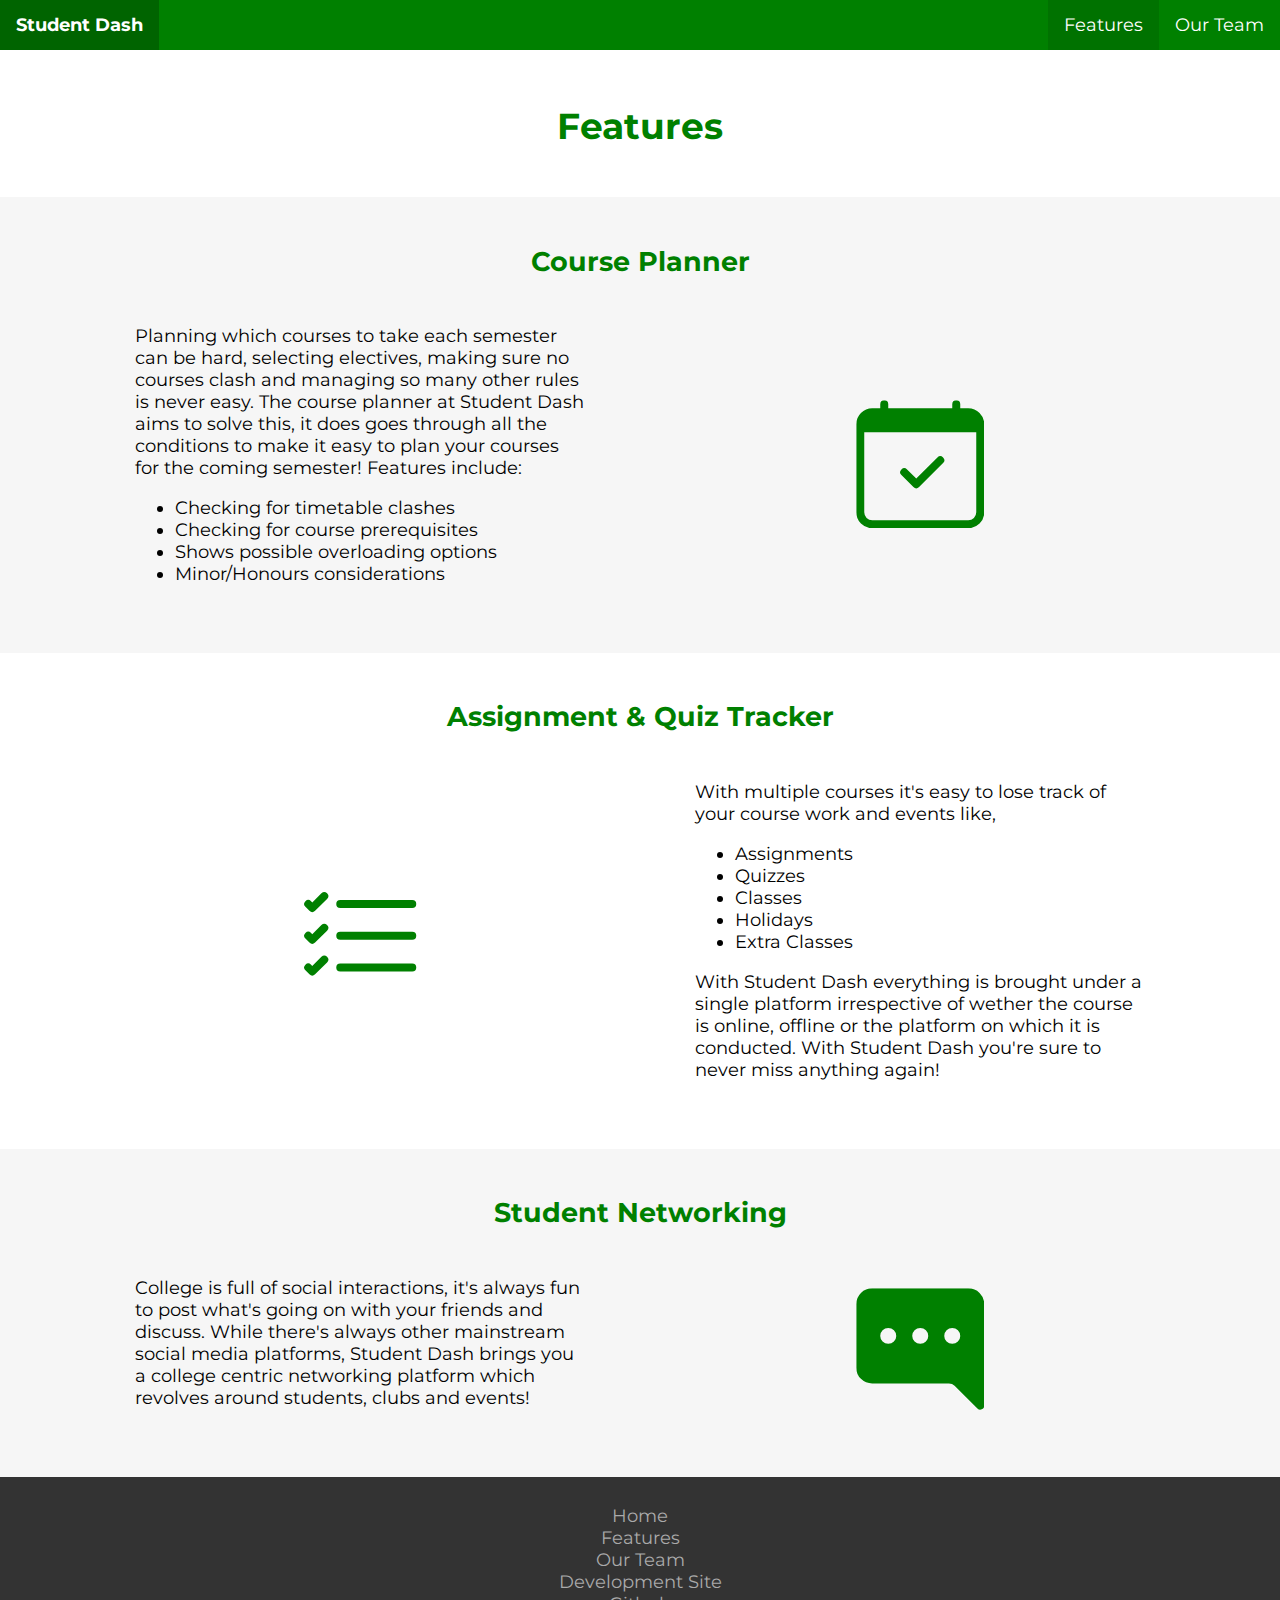
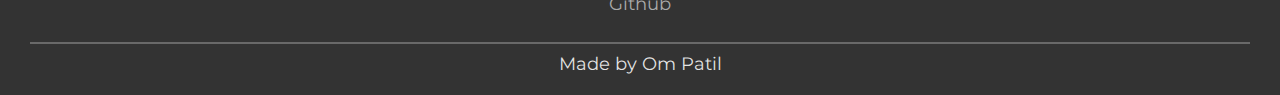
<file: features.html>
<!DOCTYPE html>
<html>
<head>
	<meta charset="utf-8">
	<title>Features | Student Dash</title>
	<link rel="stylesheet" type="text/css" href="styles.css">
	<link rel="preconnect" href="https://fonts.googleapis.com">
	<link rel="preconnect" href="https://fonts.gstatic.com" crossorigin>
	<link href="https://fonts.googleapis.com/css2?family=Montserrat:wght@400;700&display=swap" rel="stylesheet">
</head>
<body>
	<div class="nav">
		<div>
			<ul>
				<li><a class="name" href="index.html">Student Dash</a></li>
			</ul>	
		</div>
		<div>
			<ul>
				<li><a class="active" href="features.html">Features</a></li>
				<li><a href="team.html">Our Team</a></li>
			</ul>	
		</div>
	</div>
	<div class="psuedo-poster"></div>
	<div class="content">
		<div class="module-container">
			<div class="module-title">
				<h1>Features</h1>
			</div>
		</div>
		<div class="module-container">
			<div class="module-title">
				<h2>Course Planner</h2>
			</div>
			<div class="flex-container">
				<div class="module-half text-module">
					<p>Planning which courses to take each semester can be hard, selecting electives, making sure no courses clash and managing so many other rules is never easy. The course planner at Student Dash aims to solve this, it does goes through all the conditions to make it easy to plan your courses for the coming semester! Features include:</p>
					<ul>
						<li>Checking for timetable clashes</li>
						<li>Checking for course prerequisites</li>
						<li>Shows possible overloading options</li>
						<li>Minor/Honours considerations</li>
					</ul>
				</div>
				<div class="module-icon module-half">
					<img src="img/calendar-check.svg">
				</div>
			</div>
		</div>
		<div class="module-container">
			<div class="module-title">
				<h2>Assignment & Quiz Tracker</h2>
			</div>
			<div class="flex-container">
				<div class="module-icon module-half">
					<img src="img/list-check.svg">
				</div>
				<div class="module-half text-module">
					<p>With multiple courses it's easy to lose track of your course work and events like,</p>
					<ul>
						<li>Assignments</li>
						<li>Quizzes</li>
						<li>Classes</li>
						<li>Holidays</li>
						<li>Extra Classes</li>
					</ul>
					<p>With Student Dash everything is brought under a single platform irrespective of wether the course is online, offline or the platform on which it is conducted. With Student Dash you're sure to never miss anything again!</p>
				</div>
			</div>
		</div>
		<div class="module-container">
			<div class="module-title">
				<h2>Student Networking</h2>
			</div>
			<div class="flex-container">
				<div class="module-half text-module">
					<p>College is full of social interactions, it's always fun to post what's going on with your friends and discuss. While there's always other mainstream social media platforms, Student Dash brings you a college centric networking platform which revolves around students, clubs and events!</p>
				</div>
				<div class="module-icon module-half">
					<img src="img/chat-right-dots-fill.svg">
				</div>
			</div>
		</div>
	</div>
	<div class="footer">
		<div class="flex-container">
			<div class="footer-col">
				<ul class="unstyled-list">
					<li><a href="index.html">Home</a></li>
					<li><a href="features.html">Features</a></li>
					<li><a href="team.html">Our Team</a></li>
					<li><a href="https://karthikmurakonda.github.io/index.html">Development Site</a></li>
					<li><a href="https://github.com/ModernOctave/SSL-git">Github</a></li>
				</ul>
			</div>
		</div>
		<hr>
		Made by Om Patil
	</div>
</body>
</html>
</file>
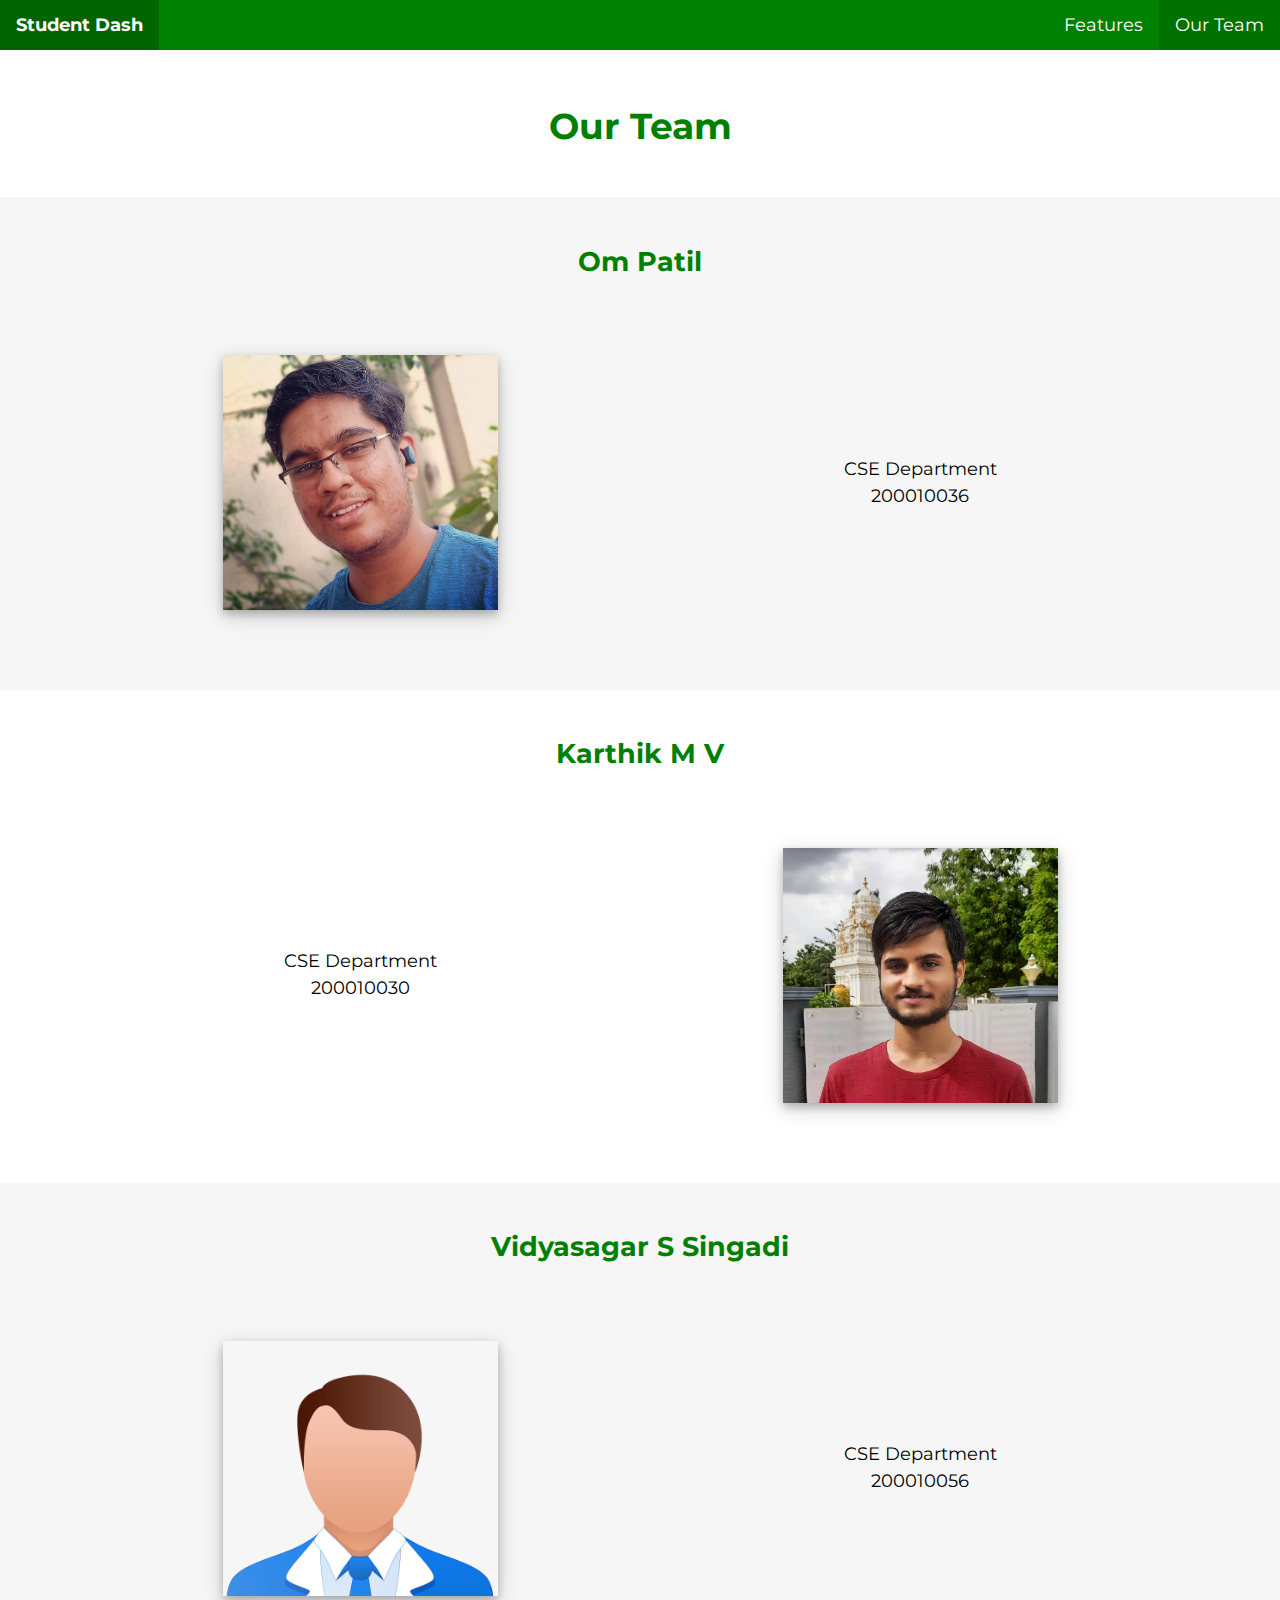
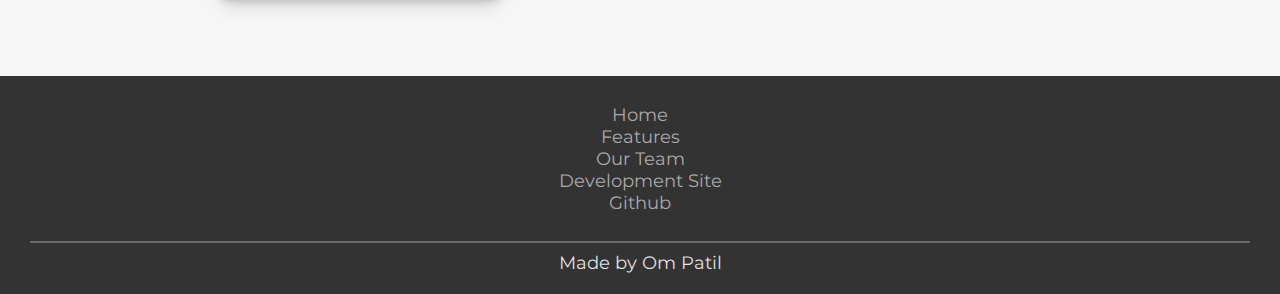
<file: team.html>
<!DOCTYPE html>
<html>
<head>
	<meta charset="utf-8">
	<title>Team | Student Dash</title>
	<link rel="stylesheet" type="text/css" href="styles.css">
	<link rel="preconnect" href="https://fonts.googleapis.com">
	<link rel="preconnect" href="https://fonts.gstatic.com" crossorigin>
	<link href="https://fonts.googleapis.com/css2?family=Montserrat:wght@400;700&display=swap" rel="stylesheet">
</head>
<body>
	<div class="nav">
		<div>
			<ul>
				<li><a class="name" href="index.html">Student Dash</a></li>
			</ul>	
		</div>
		<div>
			<ul>
				<li><a href="features.html">Features</a></li>
				<li><a class="active" href="team.html">Our Team</a></li>
			</ul>	
		</div>
	</div>
	<div class="psuedo-poster"></div>
	<div class="content">
		<div class="module-container">
			<div class="module-title">
				<h1>Our Team</h1>
			</div>
		</div>
		<div class="module-container">
			<div class="module-title">
				<h2>Om Patil</h2>
			</div>
			<div class="flex-container">
				<div class="module-half">
					<div class="team-pic">
						<img src="img/OmPatil.jpg">
					</div>
				</div>
				<div class="module-half text-module">
					<div class="center">
						CSE Department<br>
						200010036
					</div>
				</div>
			</div>
		</div>
		<div class="module-container">
			<div class="module-title">
				<h2>Karthik M V</h2>
			</div>
			<div class="flex-container">
				<div class="module-half text-module">
					<div class="center">
						CSE Department<br>
						200010030
					</div>
				</div>
				<div class="module-half">
					<div class="team-pic">
						<img src="img/Karthik.jpg">
					</div>
				</div>
			</div>
		</div>
		<div class="module-container">
			<div class="module-title">
				<h2>Vidyasagar S Singadi</h2>
			</div>
			<div class="flex-container">
				<div class="module-half">
					<div class="team-pic">
						<img src="img/vidyasagar.png">
					</div>
				</div>
				<div class="module-half text-module">
					<div class="center">
						CSE Department<br>
						200010056
					</div>
				</div>
			</div>
		</div>
	</div>
	<div class="footer">
		<div class="flex-container">
			<div class="footer-col">
				<ul class="unstyled-list">
					<li><a href="index.html">Home</a></li>
					<li><a href="features.html">Features</a></li>
					<li><a href="team.html">Our Team</a></li>
					<li><a href="https://karthikmurakonda.github.io/index.html">Development Site</a></li>
					<li><a href="https://github.com/ModernOctave/SSL-git">Github</a></li>
				</ul>
			</div>
		</div>
		<hr>
		Made by Om Patil
	</div>
</body>
</html>
</file>
<file: styles.css>
:root {
	--main: #008000;
	--dark: #006400;
}

body {
	margin: 0px;
	font-family: 'Montserrat', sans-serif;
	font-size: 18px;
}

.name {
	font-weight: bold;
}

.downward-gradient {
	background-image: linear-gradient(to bottom, #00000000, #000000ff);
}

.poster {
	position: relative;
	top: 0px;
	left: 0px;
	width: 100%;
	z-index: -1;
}

img.poster-arrow {
	height: 2em;
	margin-left: auto;
	margin-right: auto;
	display: block;
	position: absolute;
	bottom: 0px;
	left: calc(50% - 1em);
	filter: invert(100%) sepia(0%) saturate(7482%) hue-rotate(72deg) brightness(99%) contrast(99%);
}

div.poster-arrow {
	width: 100%;
	position: absolute;
	bottom: 0px;
	height: 4em;
	vertical-align: bottom;
}

.poster-text {
	color: white;
	background-color: #000000c8;
	position: absolute;
	top: 50%;
	left: 50%;
	transform: translate(-50%, -50%);
	padding: 20px 40px;
	border-radius: 5px;
	text-align: center;
}

.poster-text h1 {
	margin-bottom: 3px;
}

.poster-img {
	width: 100%;
	height: calc(100vh);
	object-fit: cover;
	display: block;
}

.poster-shadow {
	width: 100%;
	height: 0%;
	position: absolute;
	bottom: 2em;
	box-shadow: 0 2px 7px #000000
}

.content {
	padding: 0px 0px 0px 0px;
}

.module-container {
	padding: 25px 45px 25px 45px;
}

.module-title {
	text-align: center;
	color: var(--main);
}

.flex-container {
	display: flex;
	flex-flow: row wrap;
	justify-content: center;
}

.module-cards img {
	display: block;
	width: 100%;
	height: 200px;
	object-fit: cover;
}

.module-cards {
	height: 255px;
	width: 275px;
	box-shadow: 0 4px 8px 0 rgba(0, 0, 0, 0.2), 0 6px 20px 0 rgba(0, 0, 0, 0.19);
	text-align: center;
	margin: 25px;
}

.module-image-description {
	padding: 15px;
	line-height: 25px;
}

textarea {
	resize: none;
}

.purple {
	color: white;
	background-color: purple;
}

.module-half {
	margin: 25px;
	padding: 30px;
	width: 450px;
	position: relative;
}

.box-shadow {
	box-shadow: 0 4px 8px 0 rgba(0, 0, 0, 0.2), 0 6px 20px 0 rgba(0, 0, 0, 0.19);
}

.module-icon {
	text-align: center;
	box-shadow: none;
}

.module-icon img {
	width: 25%;
	position: absolute;
	transform: translate(-50%, -50%);
	top: 50%;
	left: 50%;
	filter: invert(21%) sepia(87%) saturate(5877%) hue-rotate(119deg) brightness(96%) contrast(103%);
}

form.contact-us {
	line-height: 1.4;
}

form.contact-us input {
	margin: 5px;
}

.button {
	padding: 10px 15px;
	border: none;
	background-color: white;
	color: black;
	text-align: center;
	text-decoration: none;
	cursor: pointer;
	margin: auto;
}

.full-width {
	width: 100%;
}

.footer {
	background-color: #333333;
	padding: 10px 30px 20px 30px;
	color: #efefefef;
	text-align: center;
}

.footer-col {
	width: 25%;
}

.unstyled-list {
	list-style: none;
	padding-left: 0px;
	align-self: center;
}

.footer a {
	text-decoration: none;
	color: #aaaaaa;
}

.footer a:hover {
	color: white;
	transition: 0.2s;
}

hr {
	height:2px;
	border-width:0;
	color:dimgray;
	background-color:dimgray;
}

.module-half p {
	margin-top: 0px;
}

.text-module {
	padding-top: 0px;
	padding-bottom: 0px;
}

th, td {
  padding: 15px;
  text-align: left;
  border: none;
  border-width: 2px;
}

tr:nth-child(even) {
	background-color: #FFEBFF;
}

.small-width {
	width: 250px;
}

.module-container:nth-child(even) {
	background-color: #f6f6f6;
}

.psuedo-poster {
	height: 55px;
}

.nav {
	position: fixed;
  top: 0;
  width: 100%;
  z-index: 2;
  display: flex;
  justify-content: space-between;
  background-color: var(--main);
}

.nav ul {
	list-style-type: none;
  margin: 0;
  padding: 0;
  overflow: hidden;
}

.nav li {
  display: inline;
  float: left;
}

.nav a {
	display: block;
  color: white;
  text-align: center;
  padding: 14px 16px;
  text-decoration: none;
}

.nav a:hover {
	background-color: var(--dark);
	transition-duration: 0.5s;
}

.active {
	background-color: #007200;
}

.team-pic img {
	display: block;
	width: 100%;
	height: 255px;
	object-fit: cover;
}

.team-pic {
	height: 255px;
	width: 275px;
	box-shadow: 0 4px 8px 0 rgba(0, 0, 0, 0.2), 0 6px 20px 0 rgba(0, 0, 0, 0.19);
	text-align: center;
	margin: auto;

}

.center {
	position: absolute;
	top: 50%;
	left: 50%;
	transform: translate(-50%, -50%);
	text-align: center;
	line-height: 1.5;
}
</file>
